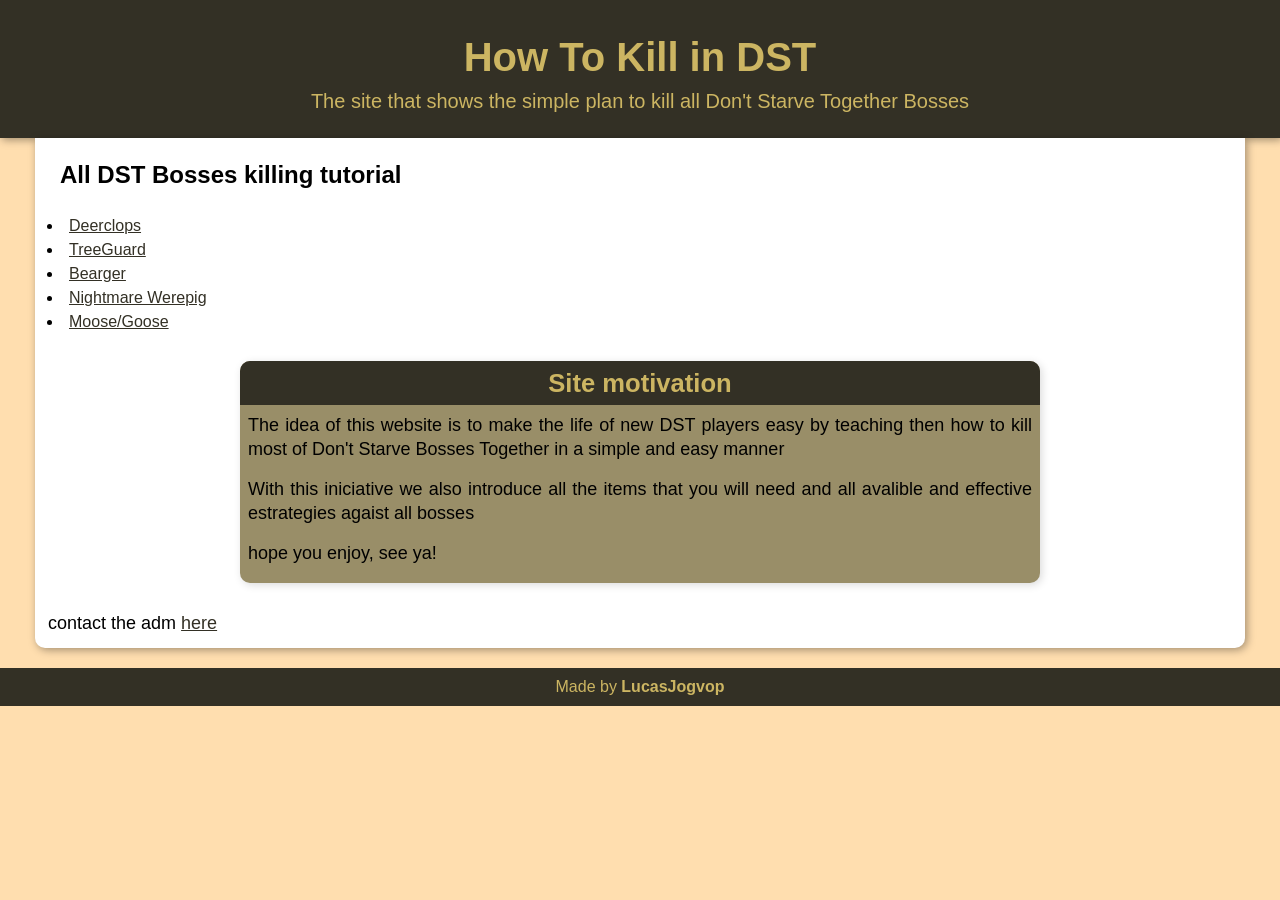
<file: index.html>
<!DOCTYPE html>
<html lang="en">
<head>
    <meta charset="UTF-8">
    <meta name="viewport" content="width=device-width, initial-scale=1.0">
    <title>How-To-Kill-DST</title>
    <link rel="stylesheet" href="style.css">
    <link rel="shortcut icon" href="imagens-how-to-kill/favicon-32x32.png" type="image/x-icon">
</head>
<body>
    <header>
        <h1>How To Kill in DST</h1>
        <p>The site that shows the simple plan to kill all Don't Starve Together Bosses</p>
    </header>
    <main>
        <article>
            <h1>All DST Bosses killing tutorial</h1>
            <ul>
                <li><a href="deerclops.html" rel="internal">Deerclops</a></li>
                <li><a href="treeguard.html" rel="internal">TreeGuard</a></li>
                <li><a href="bearger.html" rel="internal">Bearger</a></li>
                <li><a href="nightmare-werepig.html" rel="internal">Nightmare Werepig</a></li>
                <li><a href="moose.html">Moose/Goose</a></li>
            </ul>
        </article>
        <aside class="box">
            <h2>Site motivation</h2>
            <p>The idea of this website is to make the life of new DST players easy by teaching then how to kill most of Don't Starve Bosses Together in a simple and easy manner</p>
            <p>With this iniciative we also introduce all the items that you will need and all avalible and effective estrategies agaist all bosses</p>
            <p>hope you enjoy, see ya!</p>
        </aside>
        <p>contact the adm <a href="https://youtu.be/dQw4w9WgXcQ?si=eHJrKMa1gxphV7e2" target="_blank" rel="external">here</a></p>
    </main>
    <footer>
        Made by <strong>LucasJogvop</strong>
    </footer>
</body>
</html>
</file>
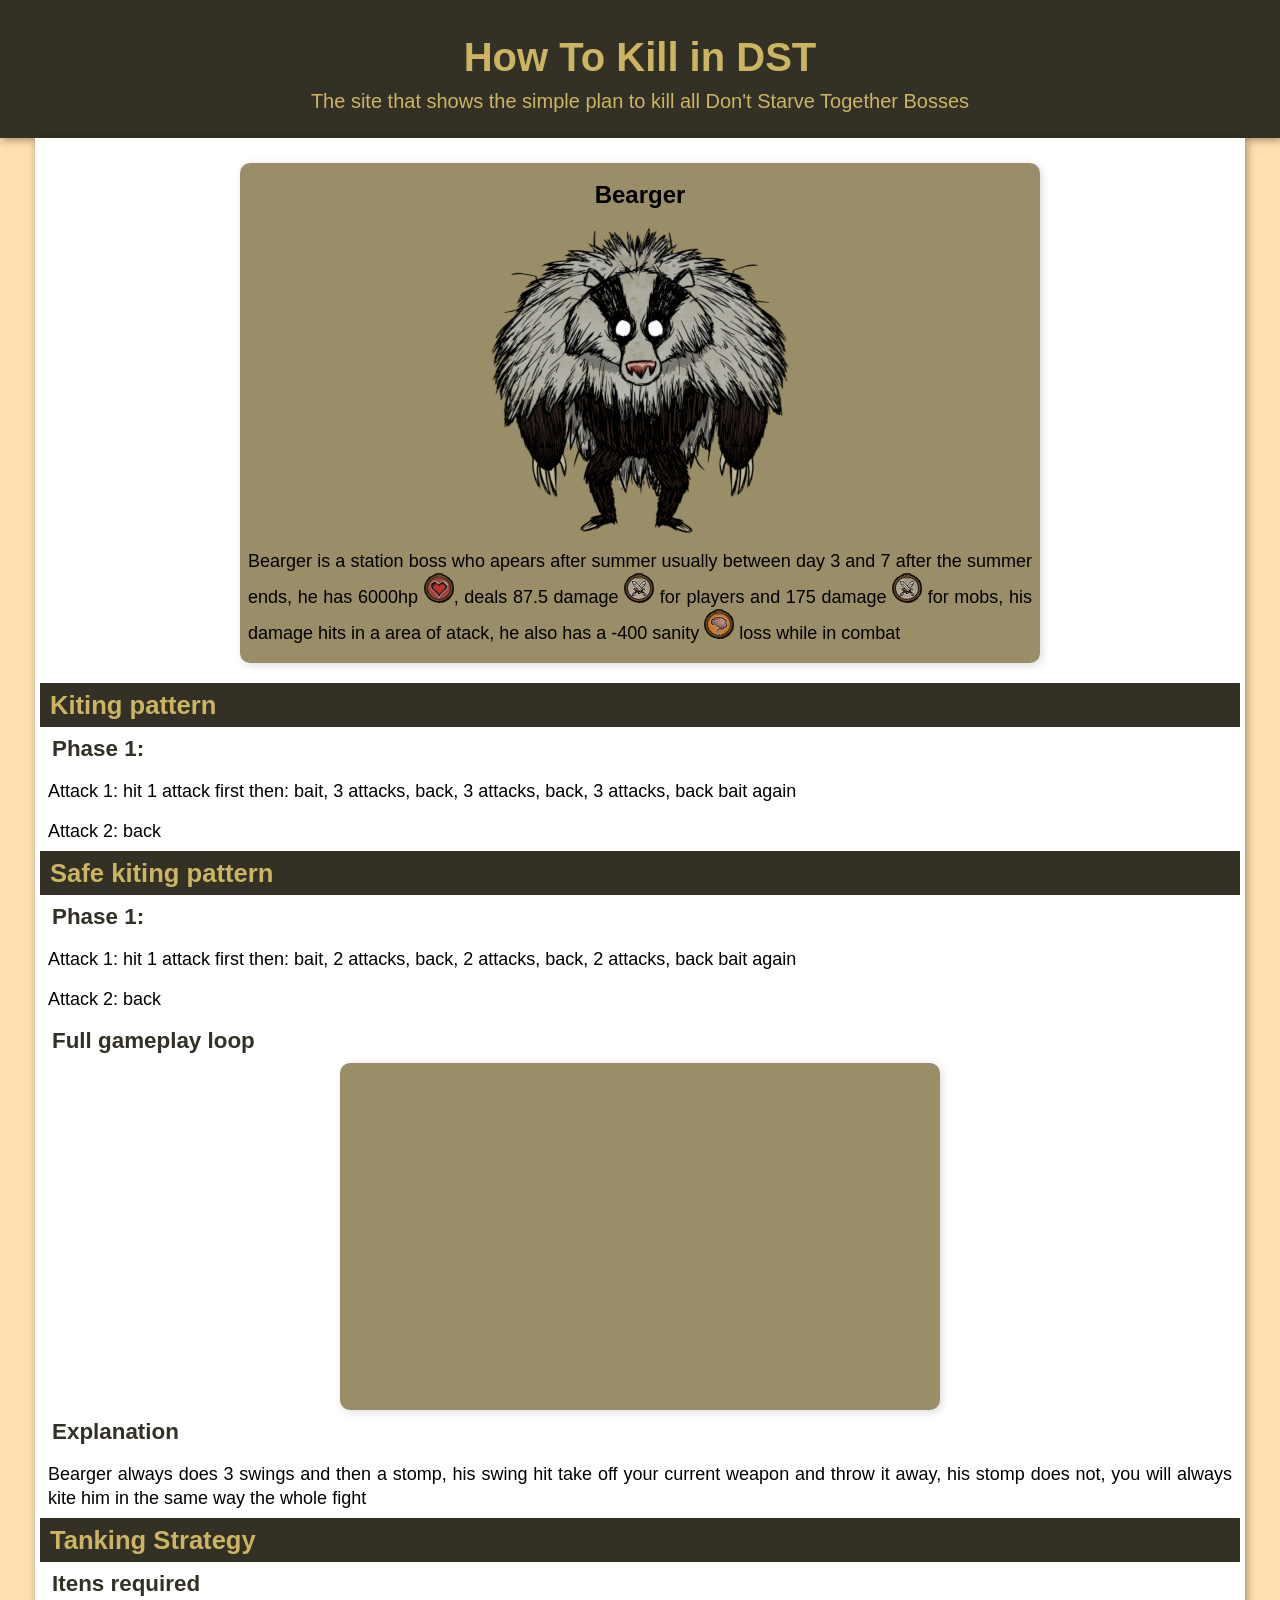
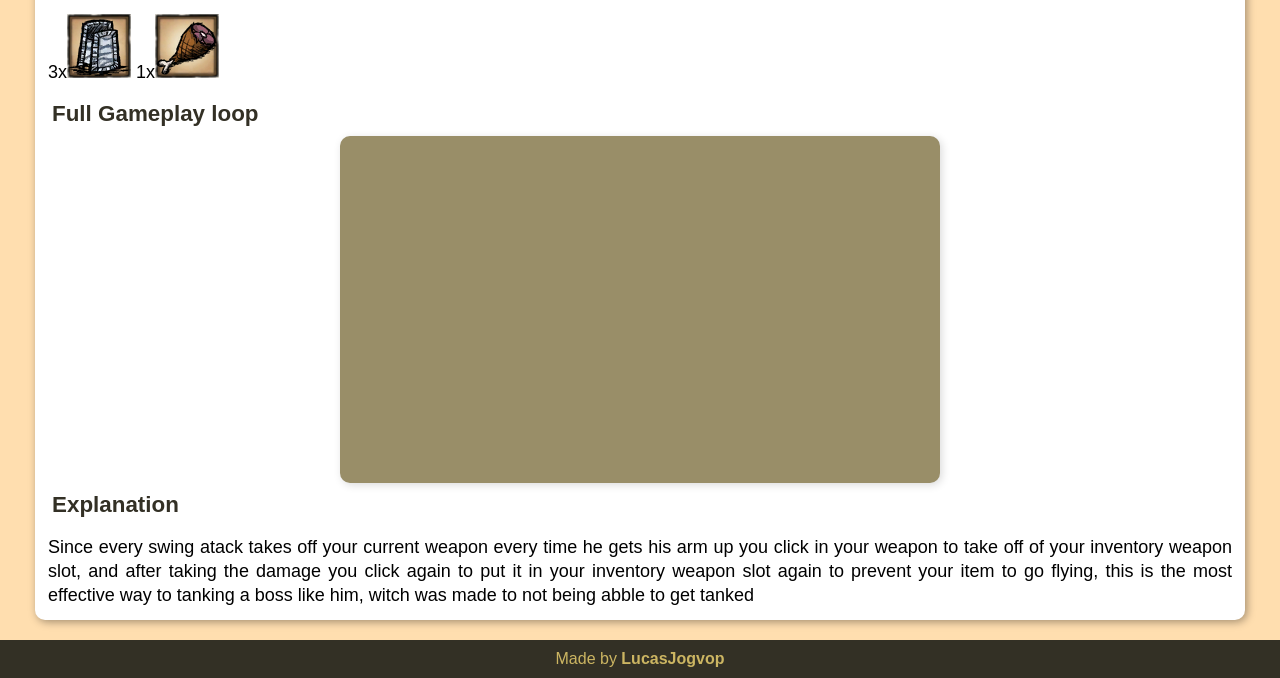
<file: bearger.html>
<!DOCTYPE html>
<html lang="en">
<head>
    <meta charset="UTF-8">
    <meta name="viewport" content="width=device-width, initial-scale=1.0">
    <title>Bearger</title>
    <link rel="stylesheet" href="style.css">
    <link rel="shortcut icon" href="imagens-how-to-kill/bearger/bearger-favicon-32x32.png" type="image/x-icon">
</head>
<body>
    <header>
        <h1>How To Kill in DST</h1>
        <p>The site that shows the simple plan to kill all Don't Starve Together Bosses</p>
    </header>
    <main>
        <article>
            <div class="box">
                <h1>Bearger</h1>
                
                <img src="imagens-how-to-kill/bearger/bearger-300.png" alt="Bearger">
                <p>Bearger is a station boss who apears after summer usually between day 3 and 7 after the summer ends, he has 6000hp <img src="imagens-how-to-kill/Health_Icon-30.png" alt="health_Icon">, deals 87.5 damage <img src="imagens-how-to-kill/30px-Damage_Icon.png" alt="Damage_Icon"> for players and 175 damage <img src="imagens-how-to-kill/30px-Damage_Icon.png" alt="Damage_Icon"> for mobs, his damage hits in a area of atack, he also has a -400 sanity <img src="imagens-how-to-kill/Sanity_Icon-30.png" alt="Sanity_Icon"> loss while in combat</p>
            </div>

            <h2>Kiting pattern</h2>

            <h3>Phase 1:</h3>

            <p>Attack 1: hit 1 attack first then: bait, 3 attacks, back, 3 attacks, back, 3 attacks, back bait again</p>

            <p>Attack 2: back</p>

            <h2>Safe kiting pattern</h2>

            <h3>Phase 1:</h3>

            <p>Attack 1: hit 1 attack first then: bait, 2 attacks, back, 2 attacks, back, 2 attacks, back bait again</p>

            <p>Attack 2: back</p>

            <h3>Full gameplay loop</h3>

            <div class="video">
                <iframe width="560" height="315" src="https://www.youtube.com/embed/8bsF6w2LgkM?si=t1LNcVeh4aYBRil1" title="YouTube video player" frameborder="0" allow="accelerometer; autoplay; clipboard-write; encrypted-media; gyroscope; picture-in-picture; web-share" referrerpolicy="strict-origin-when-cross-origin" allowfullscreen></iframe>
            </div>
            

            <h3>Explanation</h3>
            <p>Bearger always does 3 swings and then a stomp, his swing hit take off your current weapon and throw it away, his stomp does not, you will always kite him in the same way the whole fight</p>

            <h2>Tanking Strategy</h2>

            <h3>Itens required</h3>
            <p>3x<abbr title="Marble-Suit"><img src="imagens-how-to-kill/Marble_Suit.png" alt="Marble-Suit" class="item"></abbr> 1x<abbr title="Ham-Bat"><img src="imagens-how-to-kill/Ham_Bat.png" alt="Ham-Bat" class="item"></abbr></p>

            <h3>Full Gameplay loop</h3>

            <div class="video">
                <iframe width="560" height="315" src="https://www.youtube.com/embed/0EIPiqdDkRE?si=yznKKbJqI4AJoRQs" title="YouTube video player" frameborder="0" allow="accelerometer; autoplay; clipboard-write; encrypted-media; gyroscope; picture-in-picture; web-share" referrerpolicy="strict-origin-when-cross-origin" allowfullscreen></iframe>
            </div>

            <h3>Explanation</h3>
            <p>Since every swing atack takes off your current weapon every time he gets his arm up you click in your weapon to take off of your inventory weapon slot, and after taking the damage you click again to put it in your inventory weapon slot again to prevent your item to go flying, this is the most effective way to tanking a boss like him, witch was made to not being abble to get tanked</p>
        </article>
    </main>
    <footer>
        Made by <strong>LucasJogvop</strong>
    </footer>
</body>
</html>
</file>
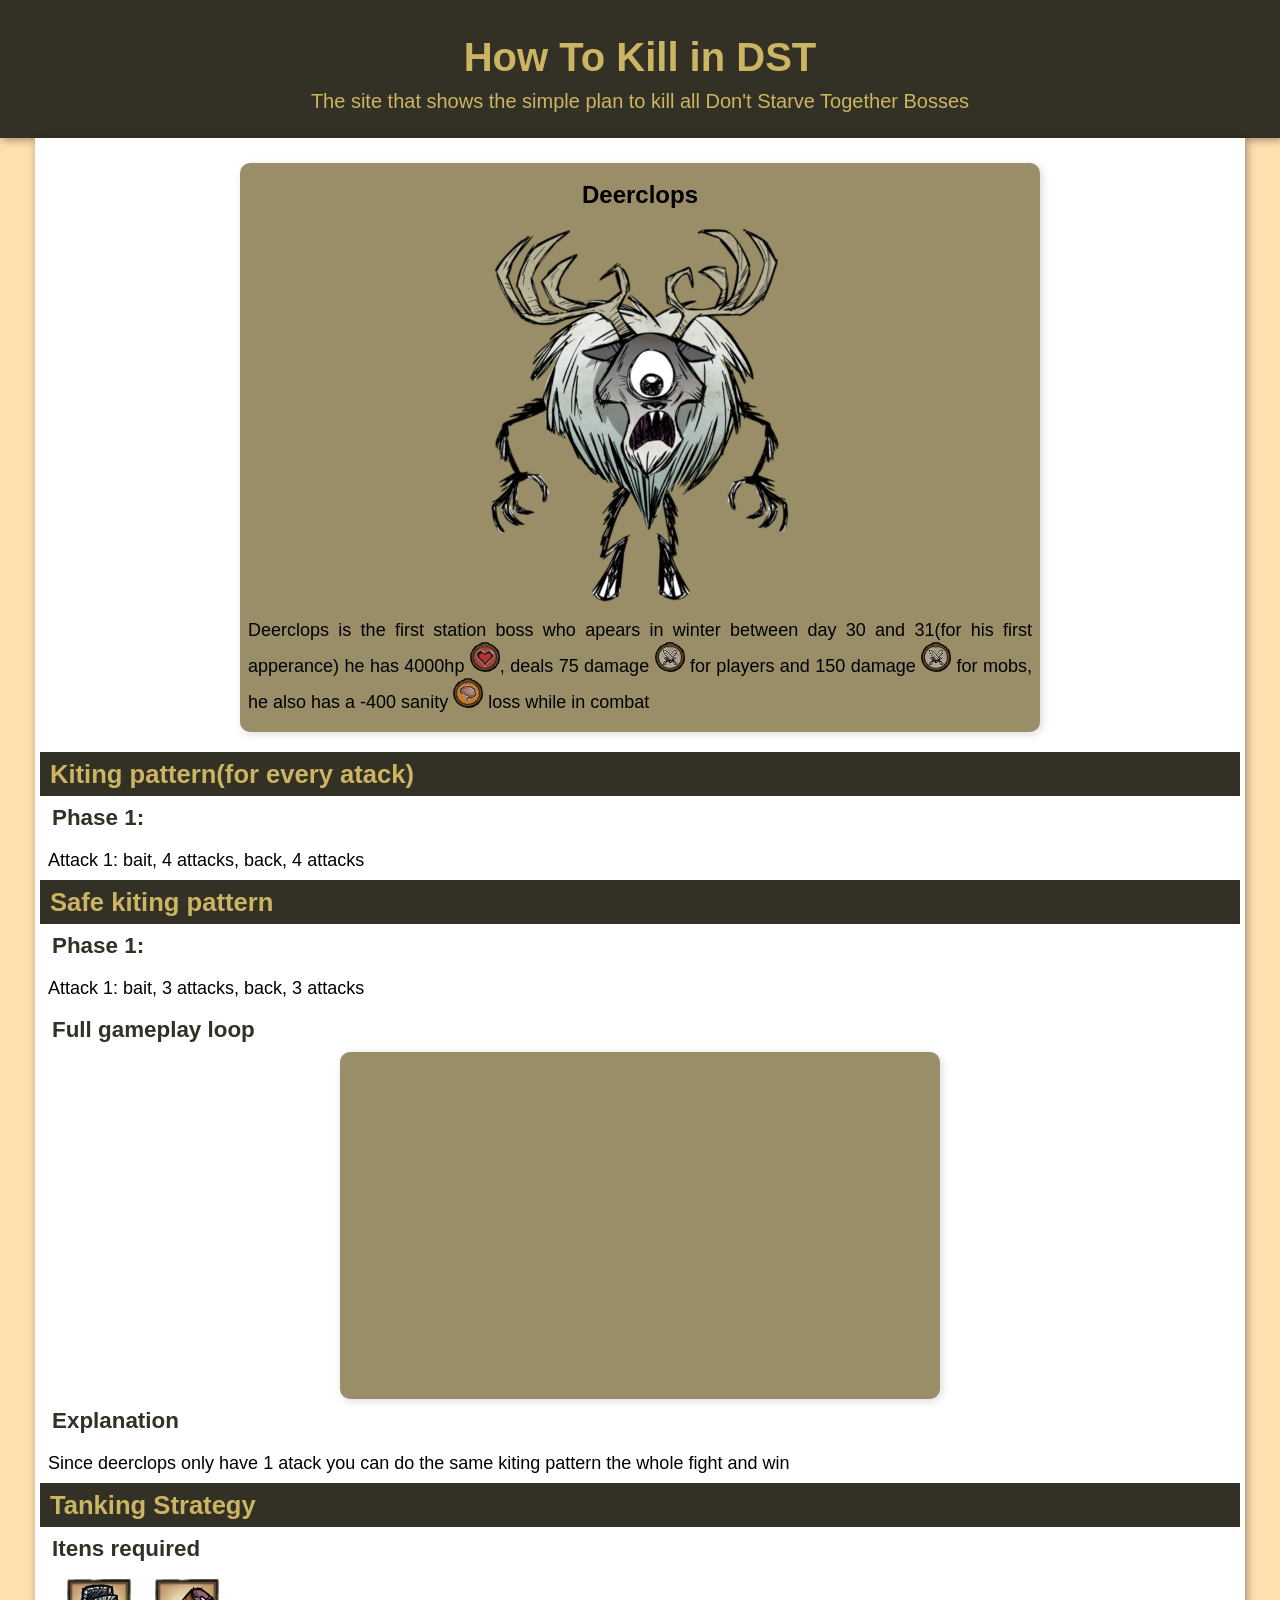
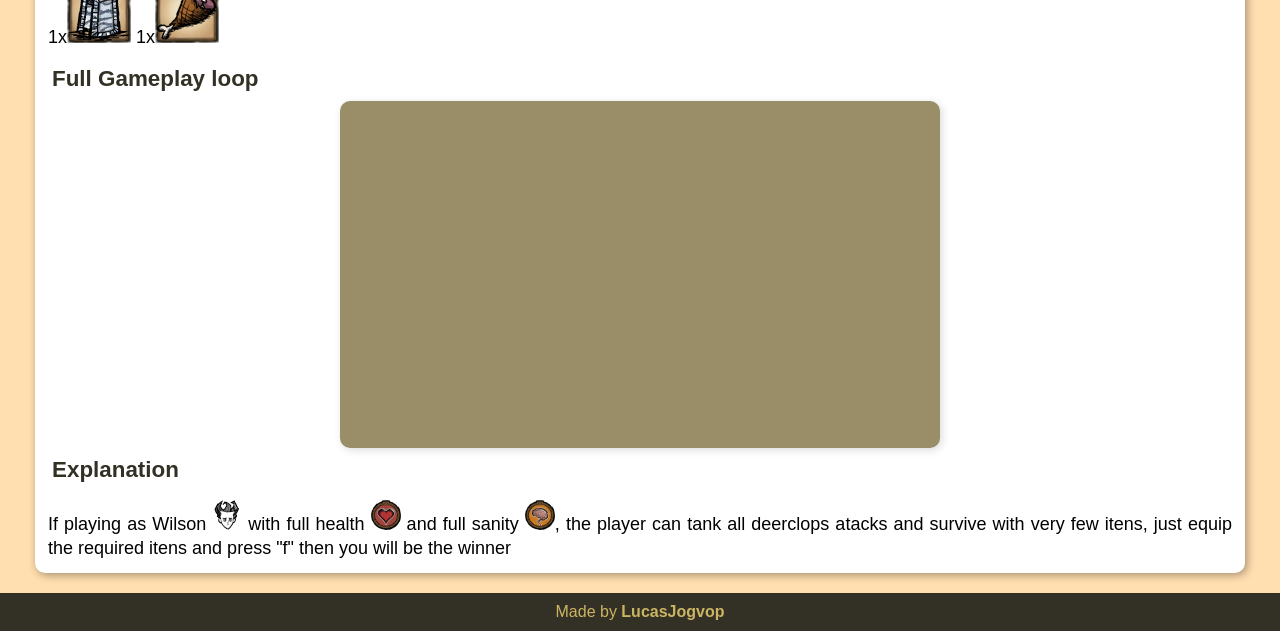
<file: deerclops.html>
<!DOCTYPE html>
<html lang="en">
<head>
    <meta charset="UTF-8">
    <meta name="viewport" content="width=device-width, initial-scale=1.0">
    <title>Deerclops</title>
    <link rel="stylesheet" href="style.css">
    <link rel="shortcut icon" href="imagens-how-to-kill/deerclops/deerclops-favicon-32x32.png" type="image/x-icon">
</head>
<body>
    <header>
        <h1>How To Kill in DST</h1>
        <p>The site that shows the simple plan to kill all Don't Starve Together Bosses</p>
    </header>
    <main>
        <article>
            <div class="box">
                <h1>Deerclops</h1>
                
                <img src="imagens-how-to-kill/deerclops/300px-Deerclops.png" alt="Deerclops">
                <p>Deerclops is the first station boss who apears in winter between day 30 and 31(for his first apperance) he has 4000hp <img src="imagens-how-to-kill/Health_Icon-30.png" alt="health_Icon">, deals 75 damage <img src="imagens-how-to-kill/30px-Damage_Icon.png" alt="Damage_Icon"> for players and 150 damage <img src="imagens-how-to-kill/30px-Damage_Icon.png" alt="Damage_Icon"> for mobs, he also has a -400 sanity <img src="imagens-how-to-kill/Sanity_Icon-30.png" alt="Sanity_Icon"> loss while in combat</p>
            </div>

            <h2>Kiting pattern(for every atack)</h2>

            <h3>Phase 1:</h3>

            <p>Attack 1: bait, 4 attacks, back, 4 attacks</p>

            <h2>Safe kiting pattern</h2>

            <h3>Phase 1:</h3>

            <p>Attack 1: bait, 3 attacks, back, 3 attacks</p>

            <h3>Full gameplay loop</h3>

            <div class="video">
                <iframe width="560" height="315" src="https://www.youtube.com/embed/Cx6XQnBJRvg?si=nLwNhL24dkNNwKM8" title="YouTube video player" frameborder="0" allow="accelerometer; autoplay; clipboard-write; encrypted-media; gyroscope; picture-in-picture; web-share" referrerpolicy="strict-origin-when-cross-origin" allowfullscreen></iframe>
            </div>
            

            <h3>Explanation</h3>
            <p>Since deerclops only have 1 atack you can do the same kiting pattern the whole fight and win</p>

            <h2>Tanking Strategy</h2>

            <h3>Itens required</h3>
            <p>1x<abbr title="Marble-Suit"><img src="imagens-how-to-kill/Marble_Suit.png" alt="Marble-Suit" class="item"></abbr> 1x<abbr title="Ham-Bat"><img src="imagens-how-to-kill/Ham_Bat.png" alt="Ham-Bat" class="item"></abbr></p>

            <h3>Full Gameplay loop</h3>

            <div class="video">
                <iframe width="560" height="315" src="https://www.youtube.com/embed/V8zmG9KVPdA?si=cWlssZMqf-gQUI8w" title="YouTube video player" frameborder="0" allow="accelerometer; autoplay; clipboard-write; encrypted-media; gyroscope; picture-in-picture; web-share" referrerpolicy="strict-origin-when-cross-origin" allowfullscreen></iframe>
            </div>

            <h3>Explanation</h3>
            <p>If playing as Wilson <img src="imagens-how-to-kill/Wilson_Head-30.png" alt="Wilson_Head"> with full health <img src="imagens-how-to-kill/Health_Icon-30.png" alt="Health_Icon"> and full sanity <img src="imagens-how-to-kill/Sanity_Icon-30.png" alt="Sanity_Icon">, the player can tank all deerclops atacks and survive with very few itens, just equip the required itens and press "f" then you will be the winner</p>
        </article>
    </main>
    <footer>
        Made by <strong>LucasJogvop</strong>
    </footer>
</body>
</html>
</file>
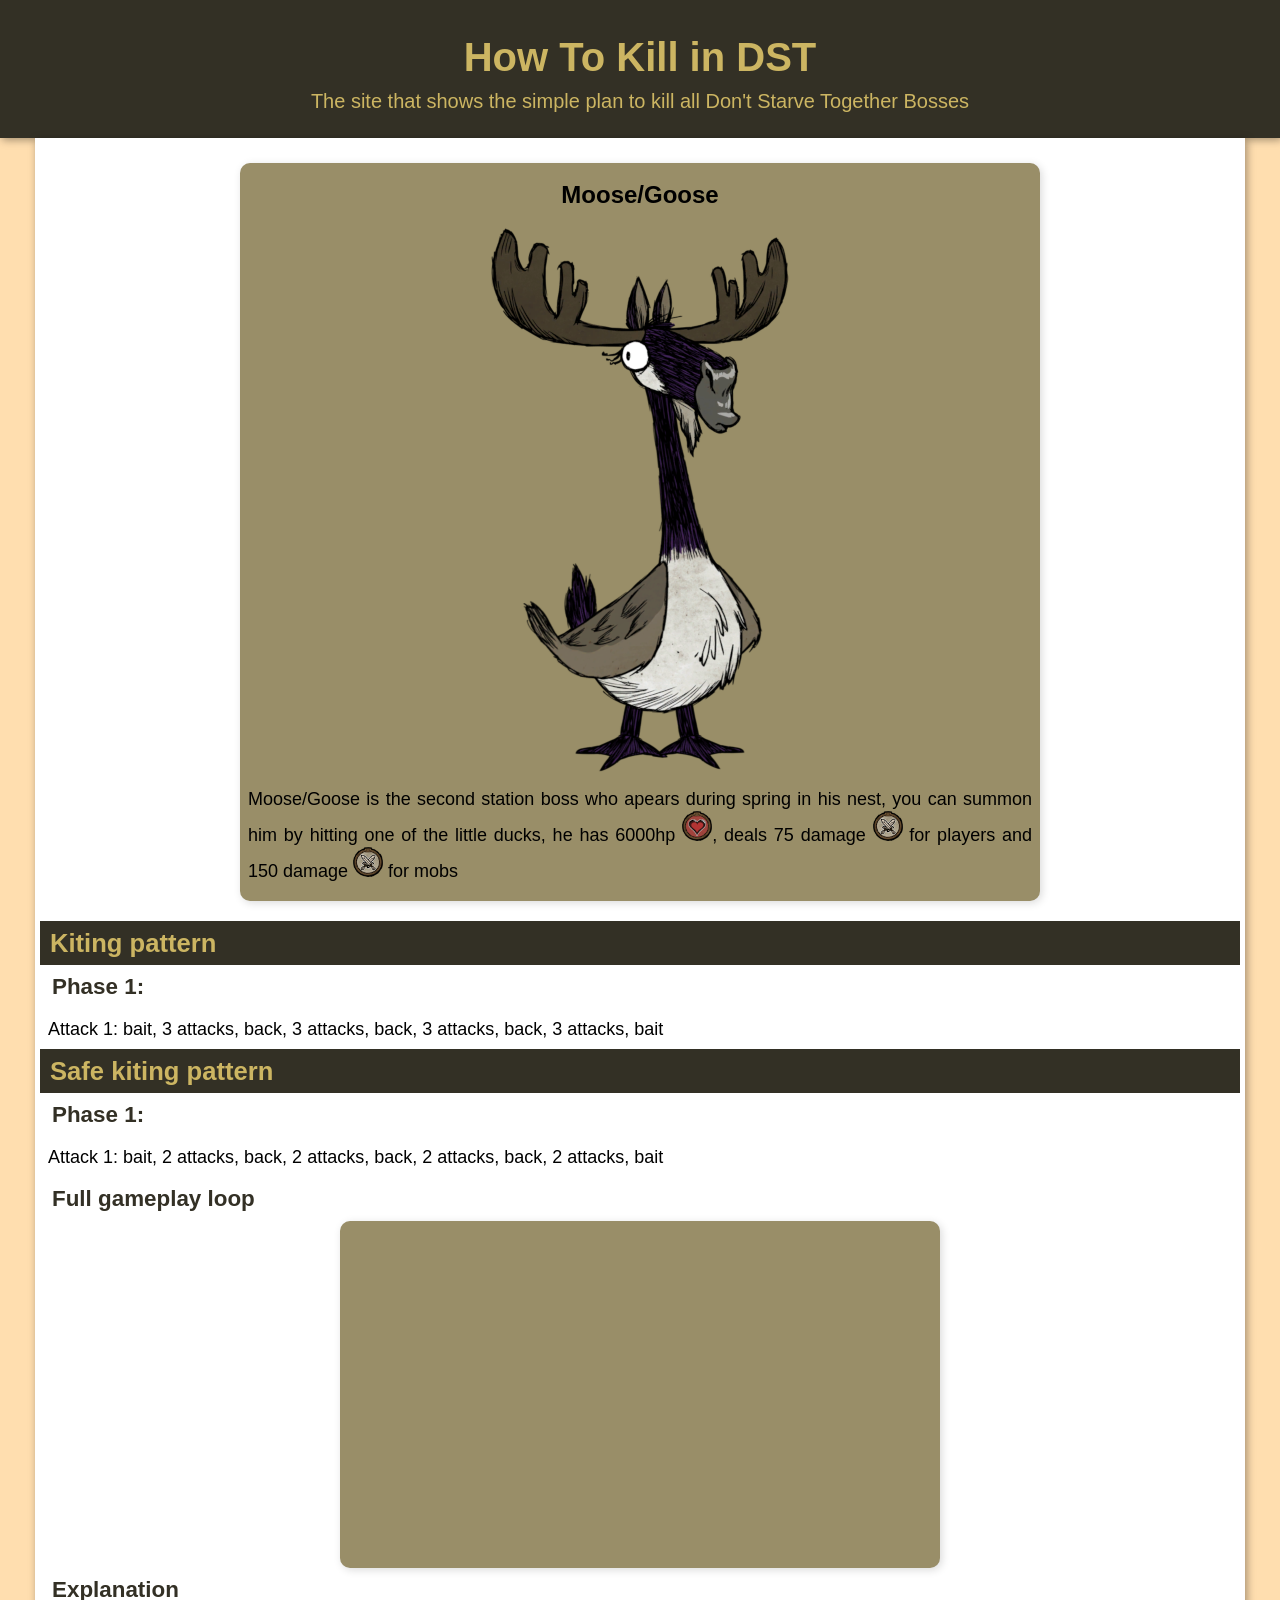
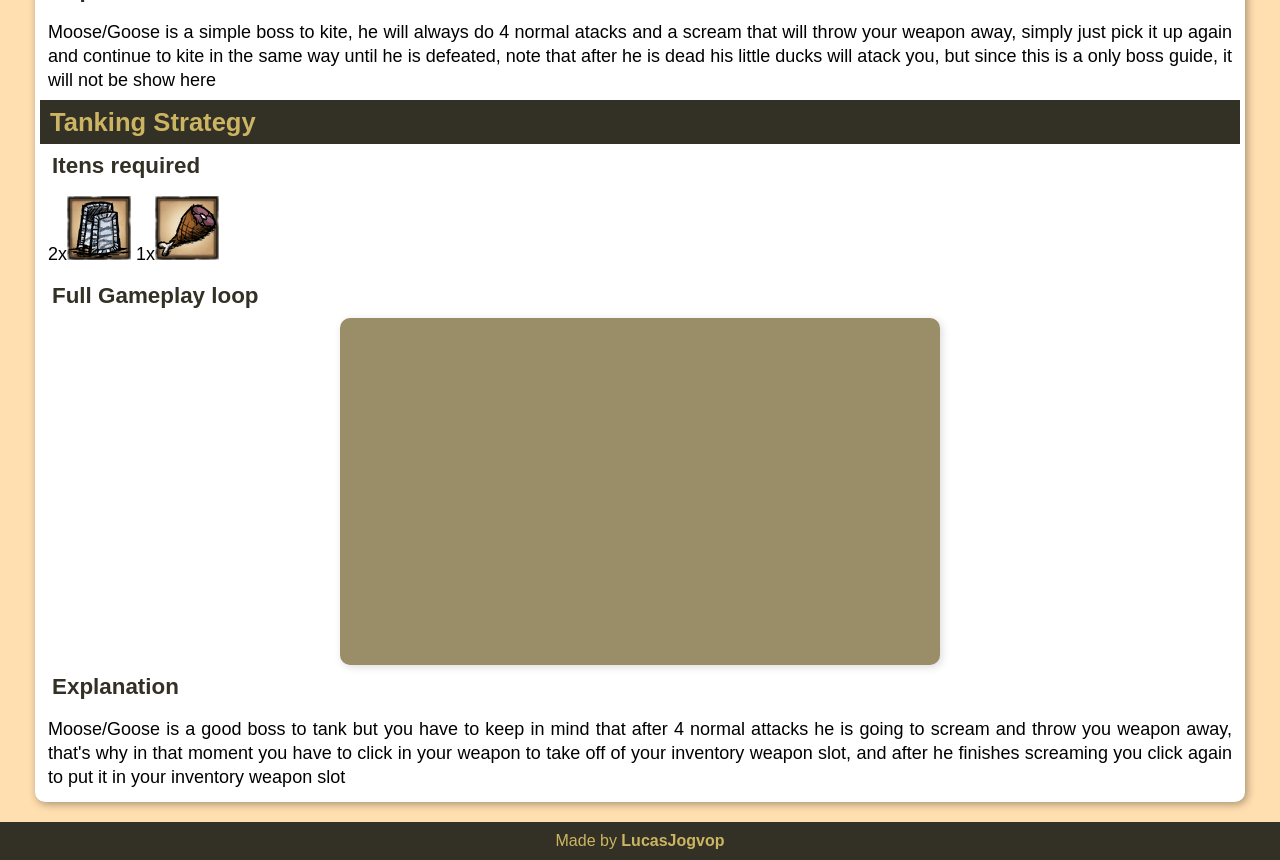
<file: moose.html>
<!DOCTYPE html>
<html lang="en">
<head>
    <meta charset="UTF-8">
    <meta name="viewport" content="width=device-width, initial-scale=1.0">
    <link rel="stylesheet" href="style.css">
    <link rel="shortcut icon" href="imagens-how-to-kill/moose.goose/favicon-32x32.png" type="image/x-icon">
    <title>Moose/Goose</title>
</head>
<body>
    <header>
        <h1>How To Kill in DST</h1>
        <p>The site that shows the simple plan to kill all Don't Starve Together Bosses</p>
    </header>
    <main>
        <article>
            <div class="box">
                <h1>Moose/Goose</h1>
                
                <img src="imagens-how-to-kill/moose.goose/Goose-300.png" alt="Moose/Goose">
                <p>Moose/Goose is the second station boss who apears during spring in his nest, you can summon him by hitting one of the little ducks, he has 6000hp <img src="imagens-how-to-kill/Health_Icon-30.png" alt="health_Icon">, deals 75 damage <img src="imagens-how-to-kill/30px-Damage_Icon.png" alt="Damage_Icon"> for players and 150 damage <img src="imagens-how-to-kill/30px-Damage_Icon.png" alt="Damage_Icon"> for mobs</p>
            </div>

            <h2>Kiting pattern</h2>

            <h3>Phase 1:</h3>

            <p>Attack 1: bait, 3 attacks, back, 3 attacks, back, 3 attacks, back, 3 attacks, bait</p>

            <h2>Safe kiting pattern</h2>

            <h3>Phase 1:</h3>

            <p>Attack 1: bait, 2 attacks, back, 2 attacks, back, 2 attacks, back, 2 attacks, bait</p>

            <h3>Full gameplay loop</h3>

            <div class="video">
                <iframe width="560" height="315" src="https://www.youtube.com/embed/Z1HTf6ju8AE?si=s4rqEmu-Yn3l9o0F" title="YouTube video player" frameborder="0" allow="accelerometer; autoplay; clipboard-write; encrypted-media; gyroscope; picture-in-picture; web-share" referrerpolicy="strict-origin-when-cross-origin" allowfullscreen></iframe>
            </div>
            

            <h3>Explanation</h3>
            <p>Moose/Goose is a simple boss to kite, he will always do 4 normal atacks and a scream that will throw your weapon away, simply just pick it up again and continue to kite in the same way until he is defeated, note that after he is dead his little ducks will atack you, but since this is a only boss guide, it will not be show here</p>

            <h2>Tanking Strategy</h2>

            <h3>Itens required</h3>
            <p>2x<abbr title="Marble-Suit"><img src="imagens-how-to-kill/Marble_Suit.png" alt="Marble-Suit" class="item"></abbr> 1x<abbr title="Ham-Bat"><img src="imagens-how-to-kill/Ham_Bat.png" alt="Ham-Bat" class="item"></abbr></p>

            <h3>Full Gameplay loop</h3>

            <div class="video">
                <iframe width="560" height="315" src="https://www.youtube.com/embed/Z1HTf6ju8AE?si=s4rqEmu-Yn3l9o0F" title="YouTube video player" frameborder="0" allow="accelerometer; autoplay; clipboard-write; encrypted-media; gyroscope; picture-in-picture; web-share" referrerpolicy="strict-origin-when-cross-origin" allowfullscreen></iframe>
            </div>

            <h3>Explanation</h3>
            <p>Moose/Goose is a good boss to tank but you have to keep in mind that after 4 normal attacks he is going to scream and throw you weapon away, that's why in that moment you have to click in your weapon to take off of your inventory weapon slot, and after he finishes screaming you click again to put it in your inventory weapon slot</p>
        </article>
    </main>
    <footer>
        Made by <strong>LucasJogvop</strong>
    </footer>
</body>
</html>
</file>
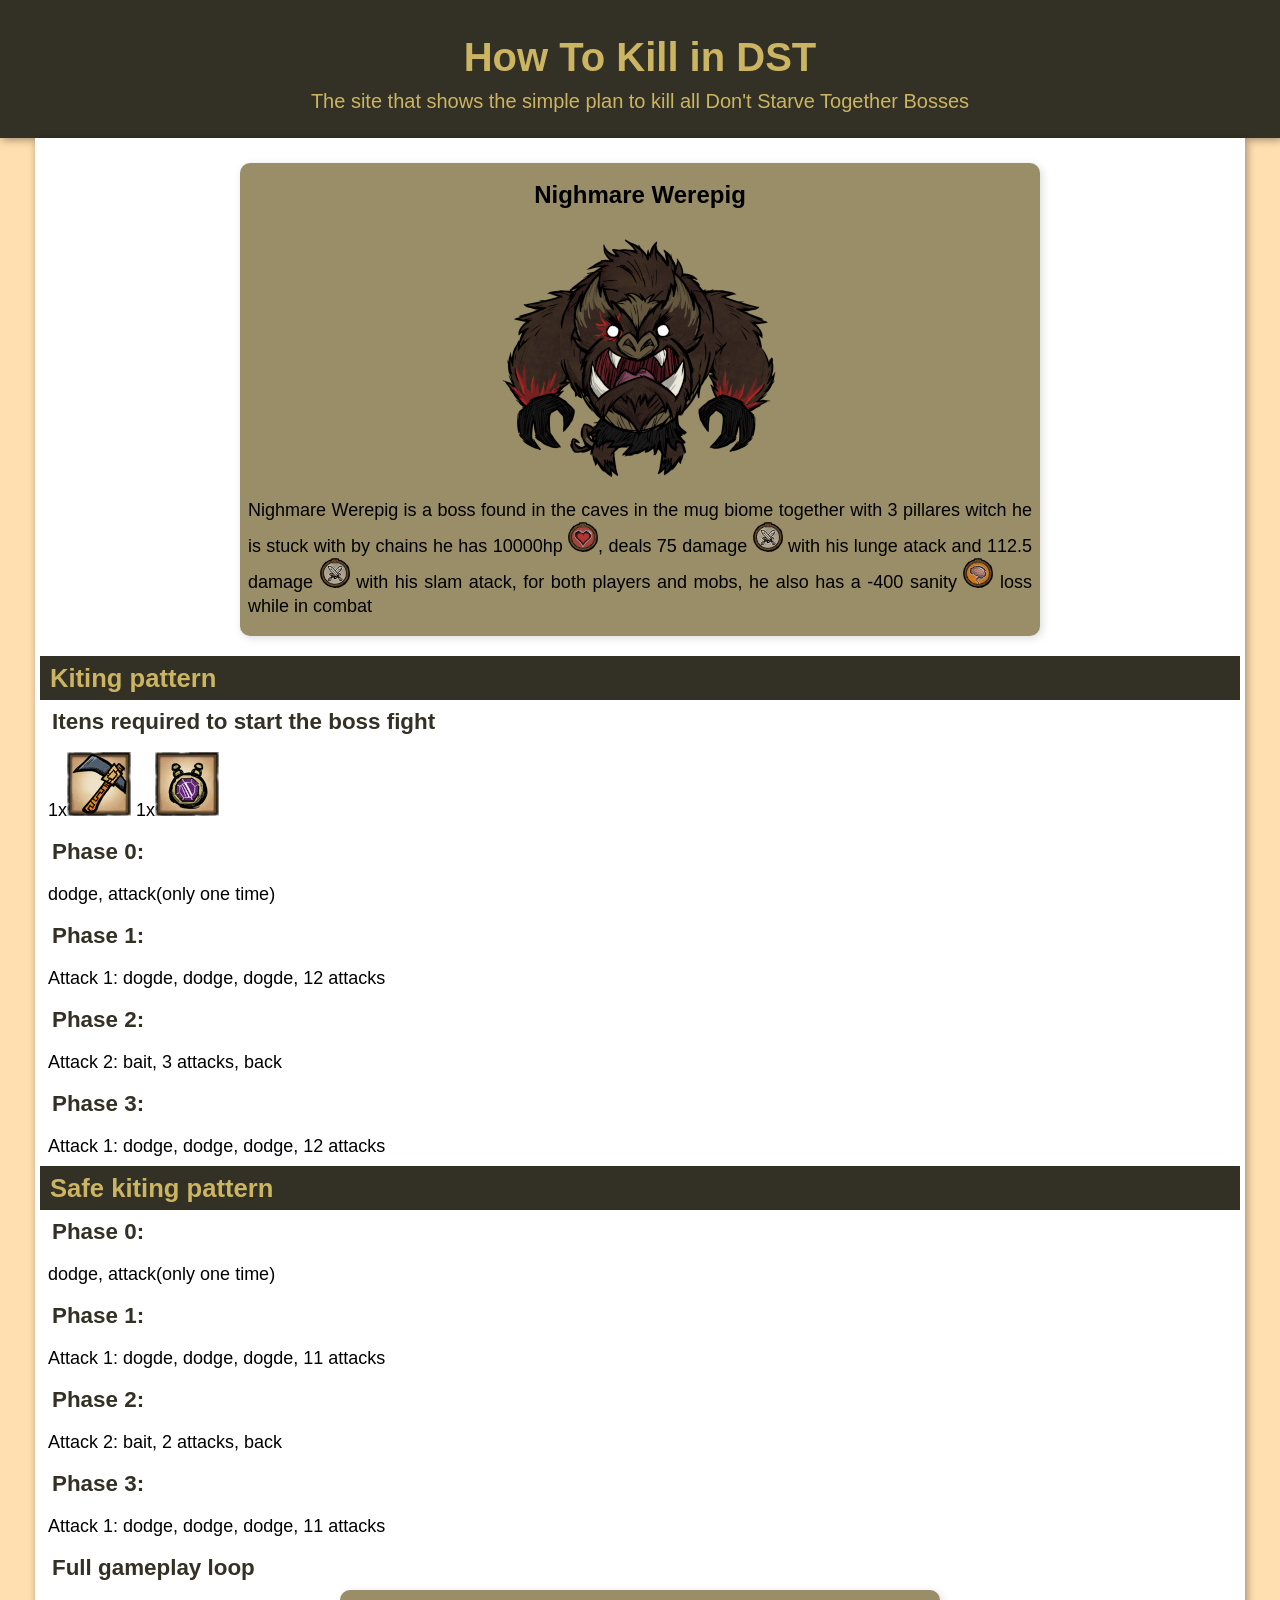
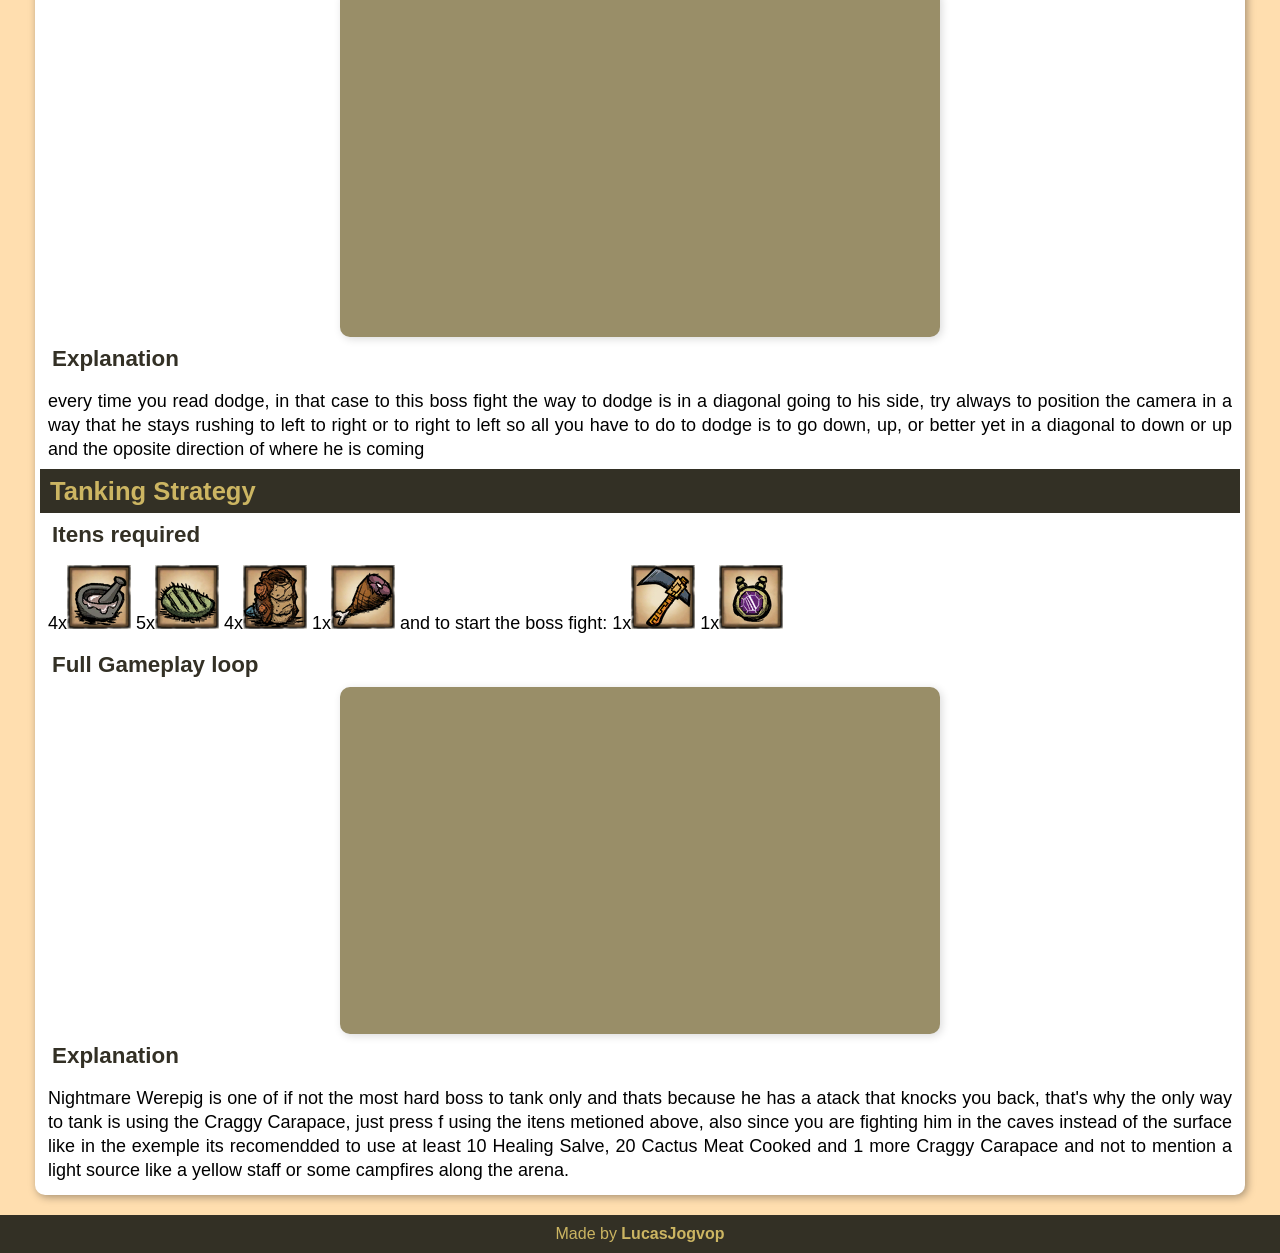
<file: nightmare-werepig.html>
<!DOCTYPE html>
<html lang="en">
<head>
    <meta charset="UTF-8">
    <meta name="viewport" content="width=device-width, initial-scale=1.0">
    <title>Nightmare Werepig</title>
    <link rel="stylesheet" href="style.css">
    <link rel="shortcut icon" href="imagens-how-to-kill/nightmare werepig/nighmare-werepig-favicon-32x-32x.png" type="image/x-icon">
</head>
<body>
    <header>
        <h1>How To Kill in DST</h1>
        <p>The site that shows the simple plan to kill all Don't Starve Together Bosses</p>
    </header>
    <main>
        <article>
            <div class="box">
                <h1>Nighmare Werepig</h1>
                
                <img src="imagens-how-to-kill/nightmare werepig/Nightmare_Werepig-300.png" alt="Nightmare_Werepig">
                <p>Nighmare Werepig is a boss found in the caves in the mug biome together with 3 pillares witch he is stuck with by chains he has 10000hp <img src="imagens-how-to-kill/Health_Icon-30.png" alt="health_Icon">, deals 75 damage <img src="imagens-how-to-kill/30px-Damage_Icon.png" alt="Damage_Icon"> with his lunge atack and 112.5 damage <img src="imagens-how-to-kill/30px-Damage_Icon.png" alt="Damage_Icon"> with his slam atack, for both players and mobs, he also has a -400 sanity <img src="imagens-how-to-kill/Sanity_Icon-30.png" alt="Sanity_Icon"> loss while in combat</p>
            </div>

            <h2>Kiting pattern</h2>

            <h3>Itens required to start the boss fight</h3>

            <p>1x<abbr title="Pick/Axe"><img src="imagens-how-to-kill/PickSlashAxe.png" alt="Pick/Axe" class="item"></abbr>
                1x<abbr title="Nightmare-Amulet"><img src="imagens-how-to-kill/Nightmare_Amulet.png" alt="Nightmare-Amulet" class="item"></abbr>
            </p>

            <h3>Phase 0:</h3>

            <p>dodge, attack(only one time)</p>

            <h3>Phase 1:</h3>

            <p>Attack 1: dogde, dodge, dogde, 12 attacks

            <h3>Phase 2:</h3>

            <p>Attack 2: bait, 3 attacks, back</p>
            
            <h3>Phase 3:</h3>

            <p>Attack 1: dodge, dodge, dodge, 12 attacks</p>

            <h2>Safe kiting pattern</h2>

            <h3>Phase 0:</h3>

            <p>dodge, attack(only one time)</p>

            <h3>Phase 1:</h3>

            <p>Attack 1: dogde, dodge, dogde, 11 attacks

            <h3>Phase 2:</h3>

            <p>Attack 2: bait, 2 attacks, back</p>
            
            <h3>Phase 3:</h3>

            <p>Attack 1: dodge, dodge, dodge, 11 attacks</p>

            <h3>Full gameplay loop</h3>

            <div class="video">
                <iframe width="560" height="315" src="https://www.youtube.com/embed/BqzTAjpzWcE?si=3WYyUtxwL7nYtV4s" title="YouTube video player" frameborder="0" allow="accelerometer; autoplay; clipboard-write; encrypted-media; gyroscope; picture-in-picture; web-share" referrerpolicy="strict-origin-when-cross-origin" allowfullscreen></iframe>
            </div>
            

            <h3>Explanation</h3>
            <p>every time you read dodge, in that case to this boss fight the way to dodge is in a diagonal going to his side, try always to position the camera in a way that he stays rushing to left to right or to right to left so all you have to do to dodge is to go down, up, or better yet in a diagonal to down or up and the oposite direction of where he is coming</p>

            <h2>Tanking Strategy</h2>

            <h3>Itens required</h3>
            <p> 
                4x<abbr title="Healing-Salve"><img src="imagens-how-to-kill/Healing_Salve.png" alt="Healing-Salve" class="item"></abbr> 
                5x<abbr title="Cactus-meat-cooked"><img src="imagens-how-to-kill/Cooked_Cactus_Flesh.png" alt="Cactus-meat-cooked" class="item"></abbr> 
                4x<abbr title="Craggy-Carapace"><img src="imagens-how-to-kill/Craggy_Carapace.png" alt="Craggy-Carapace" class="item"></abbr> 
                1x<abbr title="Ham-Bat"><img src="imagens-how-to-kill/Ham_Bat.png" alt="Ham-Bat" class="item"></abbr> 
                and to start the boss fight:
                1x<abbr title="Pick/Axe"><img src="imagens-how-to-kill/PickSlashAxe.png" alt="Pick/Axe" class="item"></abbr>
                1x<abbr title="Nightmare-Amulet"><img src="imagens-how-to-kill/Nightmare_Amulet.png" alt="Nightmare-Amulet" class="item"></abbr>
            </p>
            

            <h3>Full Gameplay loop</h3>

            <div class="video">
                <iframe width="560" height="315" src="https://www.youtube.com/embed/aj9rJejHjSY?si=2zhr5Qi6HA3YSls_" title="YouTube video player" frameborder="0" allow="accelerometer; autoplay; clipboard-write; encrypted-media; gyroscope; picture-in-picture; web-share" referrerpolicy="strict-origin-when-cross-origin" allowfullscreen></iframe>
            </div>

            <h3>Explanation</h3>
            <p>Nightmare Werepig is one of if not the most hard boss to tank only and thats because he has a atack that knocks you back, that's why the only way to tank is using the Craggy Carapace, just press f using the itens metioned above, also since you are fighting him in the caves instead of the surface like in the exemple its recomendded to use at least 10 Healing Salve, 20 Cactus Meat Cooked and 1 more Craggy Carapace and not to mention a light source like a yellow staff or some campfires along the arena.</p>
        </article>
    </main>
    <footer>
        Made by <strong>LucasJogvop</strong>
    </footer>
</body>
</html>
</file>
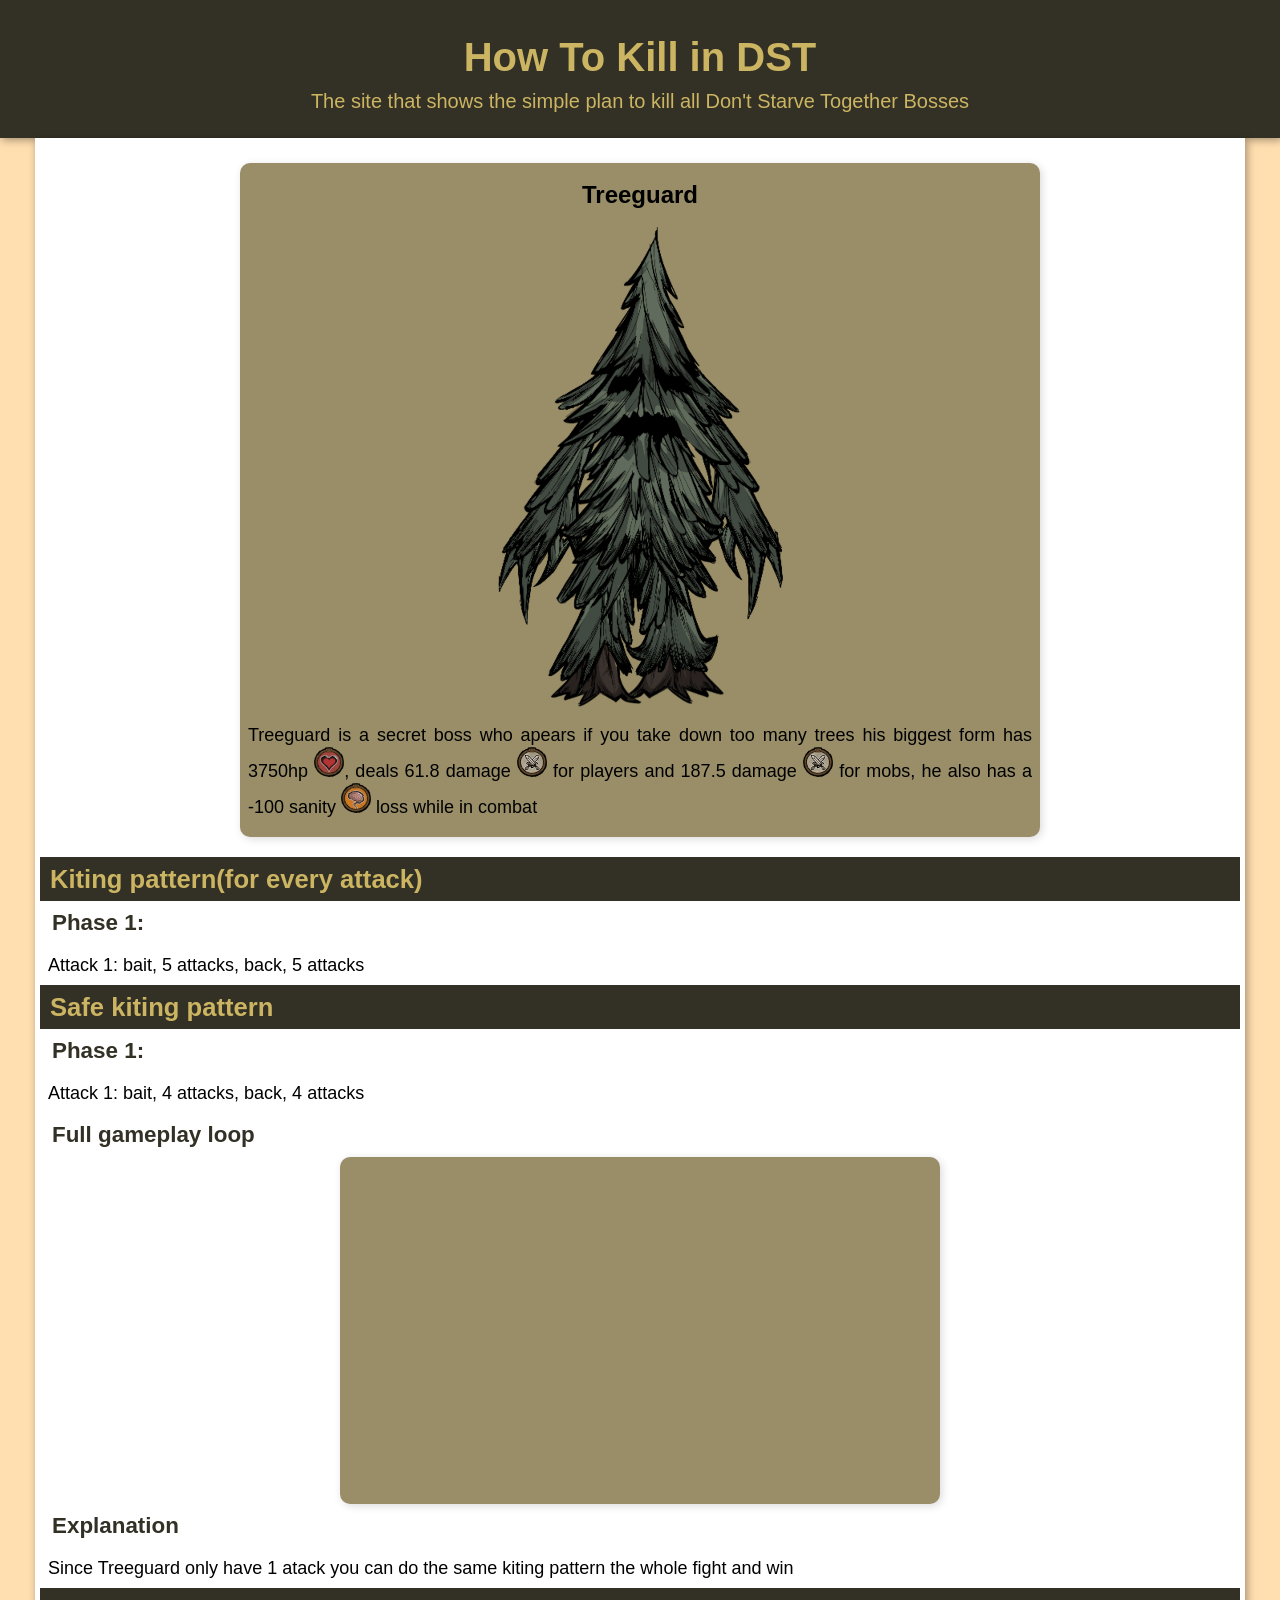
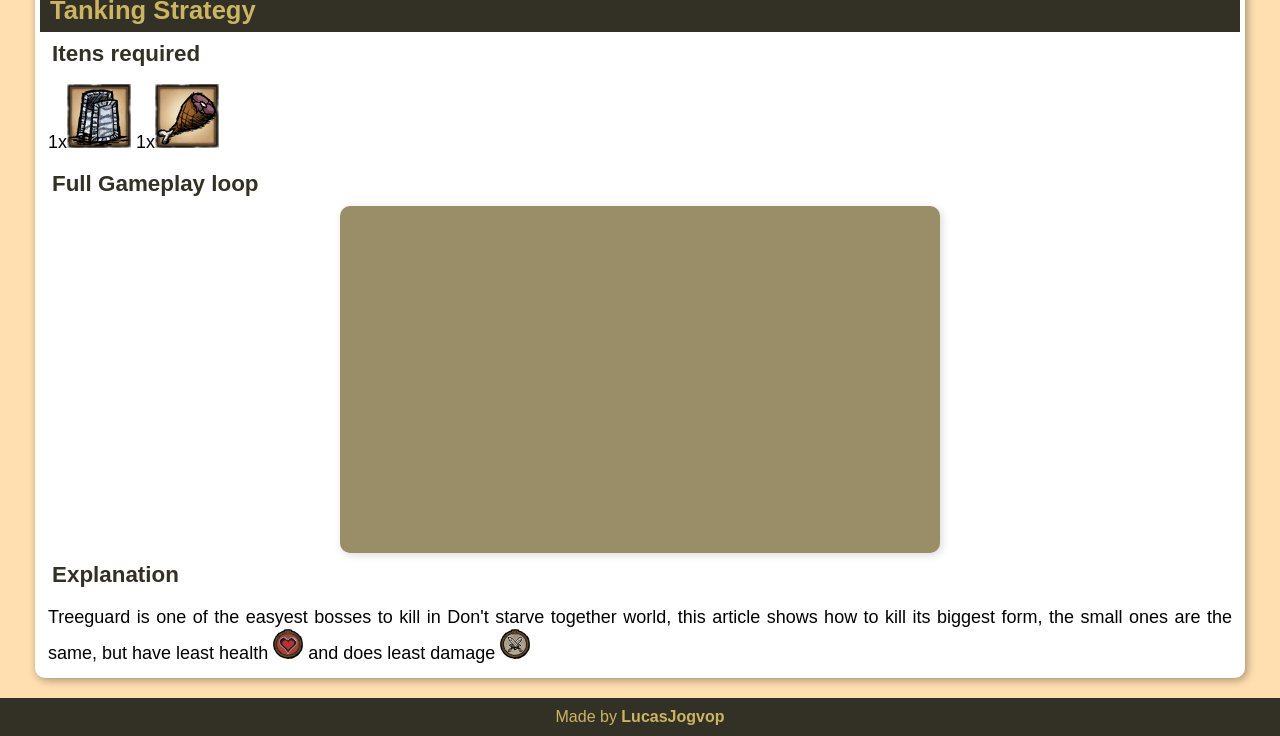
<file: treeguard.html>
<!DOCTYPE html>
<html lang="en">
<head>
    <meta charset="UTF-8">
    <meta name="viewport" content="width=device-width, initial-scale=1.0">
    <link rel="stylesheet" href="style.css">
    <link rel="shortcut icon" href="imagens-how-to-kill/Treeguard/favicon-32x32.png" type="image/x-icon">
    <title>Treeguard</title>
</head>
<body>
    <header>
        <h1>How To Kill in DST</h1>
        <p>The site that shows the simple plan to kill all Don't Starve Together Bosses</p>
    </header>
    <main>
        <article>
            <div class="box">
                <h1>Treeguard</h1>
                
                <img src="imagens-how-to-kill/Treeguard/Treeguard-300.png" alt="Treeguard">
                <p>Treeguard is a secret boss who apears if you take down too many trees his biggest form has 3750hp <img src="imagens-how-to-kill/Health_Icon-30.png" alt="health_Icon">, deals 61.8 damage <img src="imagens-how-to-kill/30px-Damage_Icon.png" alt="Damage_Icon"> for players and 187.5 damage <img src="imagens-how-to-kill/30px-Damage_Icon.png" alt="Damage_Icon"> for mobs, he also has a -100 sanity <img src="imagens-how-to-kill/Sanity_Icon-30.png" alt="Sanity_Icon"> loss while in combat</p>
            </div>

            <h2>Kiting pattern(for every attack)</h2>

            <h3>Phase 1:</h3>

            <p>Attack 1: bait, 5 attacks, back, 5 attacks</p>

            <h2>Safe kiting pattern</h2>

            <h3>Phase 1:</h3>

            <p>Attack 1: bait, 4 attacks, back, 4 attacks</p>

            <h3>Full gameplay loop</h3>

            <div class="video">
                <iframe width="560" height="315" src="https://www.youtube.com/embed/gBBL46GWQrc?si=rpUs8Iq_hfAAEI8J" title="YouTube video player" frameborder="0" allow="accelerometer; autoplay; clipboard-write; encrypted-media; gyroscope; picture-in-picture; web-share" referrerpolicy="strict-origin-when-cross-origin" allowfullscreen></iframe>
            </div>
            

            <h3>Explanation</h3>
            <p>Since Treeguard only have 1 atack you can do the same kiting pattern the whole fight and win</p>

            <h2>Tanking Strategy</h2>

            <h3>Itens required</h3>
            <p>1x<abbr title="Marble-Suit"><img src="imagens-how-to-kill/Marble_Suit.png" alt="Marble-Suit" class="item"></abbr> 1x<abbr title="Ham-Bat"><img src="imagens-how-to-kill/Ham_Bat.png" alt="Ham-Bat" class="item"></abbr></p>

            <h3>Full Gameplay loop</h3>

            <div class="video">
                <iframe width="560" height="315" src="https://www.youtube.com/embed/7Zj7H8QDYF4?si=QaEFlNEYgtbPaKDk" title="YouTube video player" frameborder="0" allow="accelerometer; autoplay; clipboard-write; encrypted-media; gyroscope; picture-in-picture; web-share" referrerpolicy="strict-origin-when-cross-origin" allowfullscreen></iframe>
            </div>

            <h3>Explanation</h3>
            <p>Treeguard is one of the easyest bosses to kill in Don't starve together world, this article shows how to kill its biggest form, the small ones are the same, but have least health <img src="imagens-how-to-kill/Health_Icon-30.png" alt="Health_Icon"> and does least damage <img src="imagens-how-to-kill/30px-Damage_Icon.png" alt="Damage_Icon"></p>
        </article>
    </main>
    <footer>
        Made by <strong>LucasJogvop</strong>
    </footer>
</body>
</html>
</file>
<file: style.css>
@import url('https://fonts.googleapis.com/css2?family=Anton&display=swap');

* {
    margin: 0px;
    padding: 0px;
}

:root {
    --cor0: #FFDEAF;
    --cor1: #CCB562;
    --cor2: #CFC9B4;
    --cor3: #998E68;
    --cor4: #333025;

    --fonte-título: sans-serif;
}

body {
    font-family: Arial, Helvetica, sans-serif;
    background-color: var(--cor0);
}

img {
    margin: auto;
}

img.item {
    background-image: url(imagens-how-to-kill/inventory-slot-dst-64.jpg);
}

header {
    text-align: center;
    margin: auto;
    background-color: var(--cor4);
    color: var(--cor1);
    padding: 25px;
    box-shadow: 2px 2px 8px rgba(0, 0, 0, 0.363);
}

header h1 {
    padding: 10px;
    font-size: 2.5em;
    font-family: var(--fonte-título);
}

header p {
    font-size: 1.25em;
}

main {
    background-color: white;
    margin: auto;
    padding: 5px;
    max-width: 1200px;
    line-height: 1.5em;
    margin-bottom: 20px;
    border-radius: 0px 0px 10px 10px;
    box-shadow: 2px 2px 8px rgba(0, 0, 0, 0.363);
}

main h1 {
    padding: 20px;
}

main h2, h3, h4 {
    padding: 10px;
}

main h2 {
    font-size: 1.6em;
    color: var(--cor1);
    font-weight: 700;
    background-color: var(--cor4);
}

main h3 {
    font-size: 1.4em;
    text-indent: 2px;
    color: var(--cor4);
}

main p {
    padding: 8px;
    text-align: justify;
    font-size: 18px;
}

main ul {
    list-style-position: inside;
    padding: 7px;
}

main a {
    color: var(--cor4);
}

.box {
    max-width: 800px;
    margin: 20px auto;
    background-color: var(--cor3);
    padding-bottom: 10px;
    border-radius: 10px;
    box-shadow: 2px 2px 8px rgba(0, 0, 0, 0.144);
    text-align: center;
}

.box > h2 {
    border-radius: 10px 10px 0px 0px;
}

.video {
    background-color: var(--cor3);
    margin: auto;
    text-align: center;
    max-width: 600px;
    border-radius: 10px;
    box-shadow: 2px 2px 8px rgba(0, 0, 0, 0.144);
}

div.video > iframe{
    margin-top: 5px;
    padding: 10px;
    width: 90%;
}

footer {
    background-color: var(--cor4);
    color: var(--cor1);
    text-align: center;
    padding: 10px;
}
</file>
